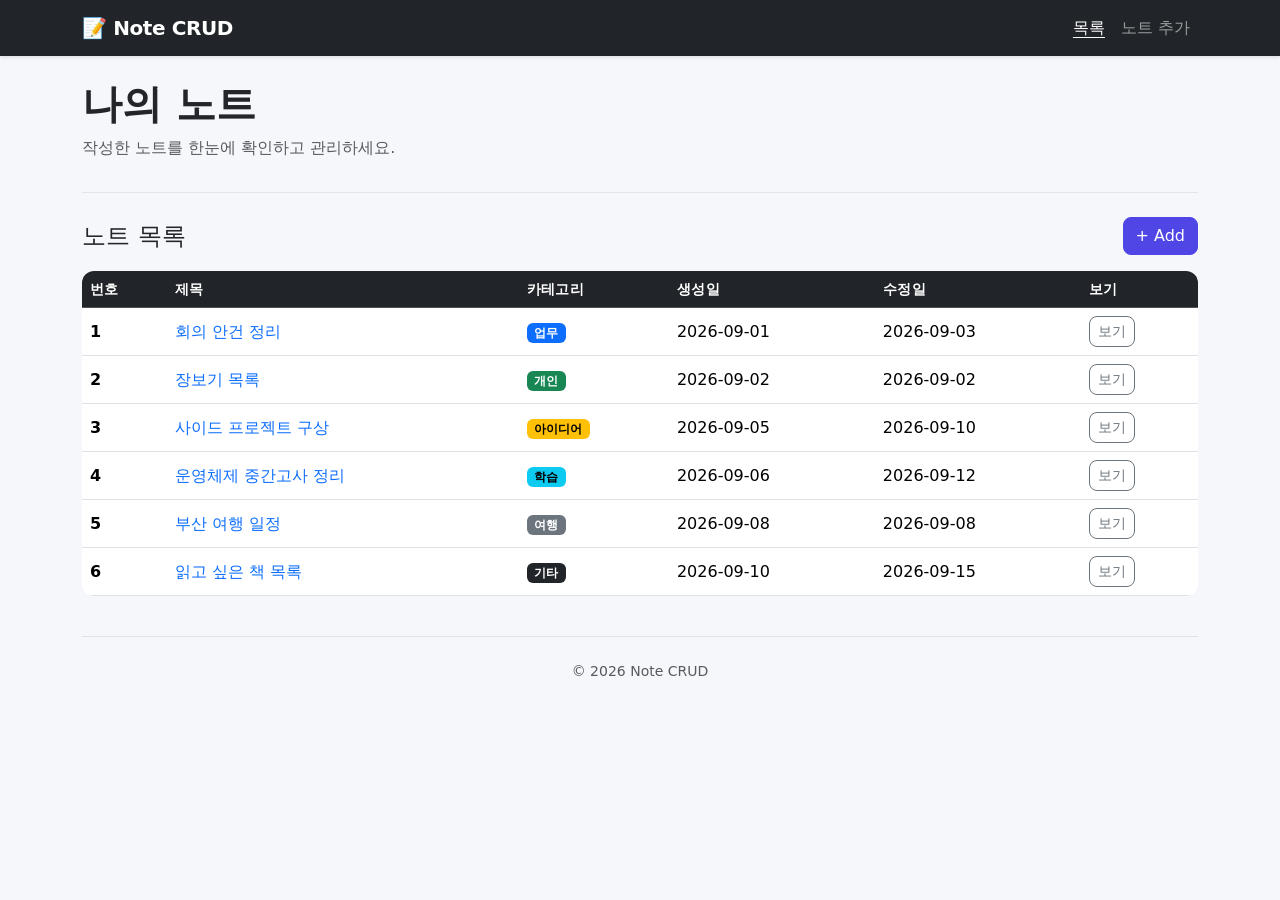
<file: index.html>
<!DOCTYPE html>
<html lang="ko">
<head>
    <meta charset="UTF-8">
    <meta name="viewport" content="width=device-width, initial-scale=1.0">
    <title>Note CRUD</title>
    <link href="https://cdn.jsdelivr.net/npm/bootstrap@5.3.8/dist/css/bootstrap.min.css" rel="stylesheet" integrity="sha384-sRIl4kxILFvY47J16cr9ZwB07vP4J8+LH7qKQnuqkuIAvNWLzeN8tE5YBujZqJLB" crossorigin="anonymous">
    <link href="my.css" rel="stylesheet">
</head>
<body>

    <nav class="navbar navbar-expand-lg navbar-dark bg-dark">
        <div class="container">
            <a class="navbar-brand fw-bold" href="index.html">📝 Note CRUD</a>
            <button class="navbar-toggler" type="button" data-bs-toggle="collapse" data-bs-target="#navMenu" aria-controls="navMenu" aria-expanded="false" aria-label="메뉴 열기">
                <span class="navbar-toggler-icon"></span>
            </button>
            <div class="collapse navbar-collapse" id="navMenu">
                <ul class="navbar-nav ms-auto mb-2 mb-lg-0">
                    <li class="nav-item">
                        <a class="nav-link active" aria-current="page" href="index.html">목록</a>
                    </li>
                    <li class="nav-item">
                        <a class="nav-link" href="add.html">노트 추가</a>
                    </li>
                </ul>
            </div>
        </div>
    </nav>

    <div class="container py-4">

        <header class="pb-3 mb-4 border-bottom">
            <h1 class="display-6 fw-bold">나의 노트</h1>
            <p class="text-body-secondary">작성한 노트를 한눈에 확인하고 관리하세요.</p>
        </header>

        <div class="d-flex justify-content-between align-items-center mb-3">
            <h2 class="h4 mb-0">노트 목록</h2>
            <a href="add.html" class="btn btn-primary">+ Add</a>
        </div>

        <div class="table-responsive">
            <table class="table table-hover align-middle bg-white">
                <thead class="table-dark">
                    <tr>
                        <th scope="col">번호</th>
                        <th scope="col">제목</th>
                        <th scope="col">카테고리</th>
                        <th scope="col">생성일</th>
                        <th scope="col">수정일</th>
                        <th scope="col">보기</th>
                    </tr>
                </thead>
                <tbody>
                    <tr>
                        <th scope="row">1</th>
                        <td><a href="view.html?id=1" class="text-decoration-none">회의 안건 정리</a></td>
                        <td><span class="badge text-bg-primary">업무</span></td>
                        <td>2026-09-01</td>
                        <td>2026-09-03</td>
                        <td><a href="view.html?id=1" class="btn btn-sm btn-outline-secondary">보기</a></td>
                    </tr>
                    <tr>
                        <th scope="row">2</th>
                        <td><a href="view.html?id=2" class="text-decoration-none">장보기 목록</a></td>
                        <td><span class="badge text-bg-success">개인</span></td>
                        <td>2026-09-02</td>
                        <td>2026-09-02</td>
                        <td><a href="view.html?id=2" class="btn btn-sm btn-outline-secondary">보기</a></td>
                    </tr>
                    <tr>
                        <th scope="row">3</th>
                        <td><a href="view.html?id=3" class="text-decoration-none">사이드 프로젝트 구상</a></td>
                        <td><span class="badge text-bg-warning">아이디어</span></td>
                        <td>2026-09-05</td>
                        <td>2026-09-10</td>
                        <td><a href="view.html?id=3" class="btn btn-sm btn-outline-secondary">보기</a></td>
                    </tr>
                    <tr>
                        <th scope="row">4</th>
                        <td><a href="view.html?id=4" class="text-decoration-none">운영체제 중간고사 정리</a></td>
                        <td><span class="badge text-bg-info">학습</span></td>
                        <td>2026-09-06</td>
                        <td>2026-09-12</td>
                        <td><a href="view.html?id=4" class="btn btn-sm btn-outline-secondary">보기</a></td>
                    </tr>
                    <tr>
                        <th scope="row">5</th>
                        <td><a href="view.html?id=5" class="text-decoration-none">부산 여행 일정</a></td>
                        <td><span class="badge text-bg-secondary">여행</span></td>
                        <td>2026-09-08</td>
                        <td>2026-09-08</td>
                        <td><a href="view.html?id=5" class="btn btn-sm btn-outline-secondary">보기</a></td>
                    </tr>
                    <tr>
                        <th scope="row">6</th>
                        <td><a href="view.html?id=6" class="text-decoration-none">읽고 싶은 책 목록</a></td>
                        <td><span class="badge text-bg-dark">기타</span></td>
                        <td>2026-09-10</td>
                        <td>2026-09-15</td>
                        <td><a href="view.html?id=6" class="btn btn-sm btn-outline-secondary">보기</a></td>
                    </tr>
                </tbody>
            </table>
        </div>

        <footer class="pt-4 mt-4 text-body-secondary border-top">
            © 2026 Note CRUD
        </footer>
    </div>

    <script src="https://cdn.jsdelivr.net/npm/bootstrap@5.3.8/dist/js/bootstrap.bundle.min.js" integrity="sha384-uKq39gEucKxpxdjJf3iQNRZFq6iN0dySDCe1TsHz/dtiSbF6UGP7XyDzGvsZaGZa" crossorigin="anonymous"></script>
</body>
</html>
</file>
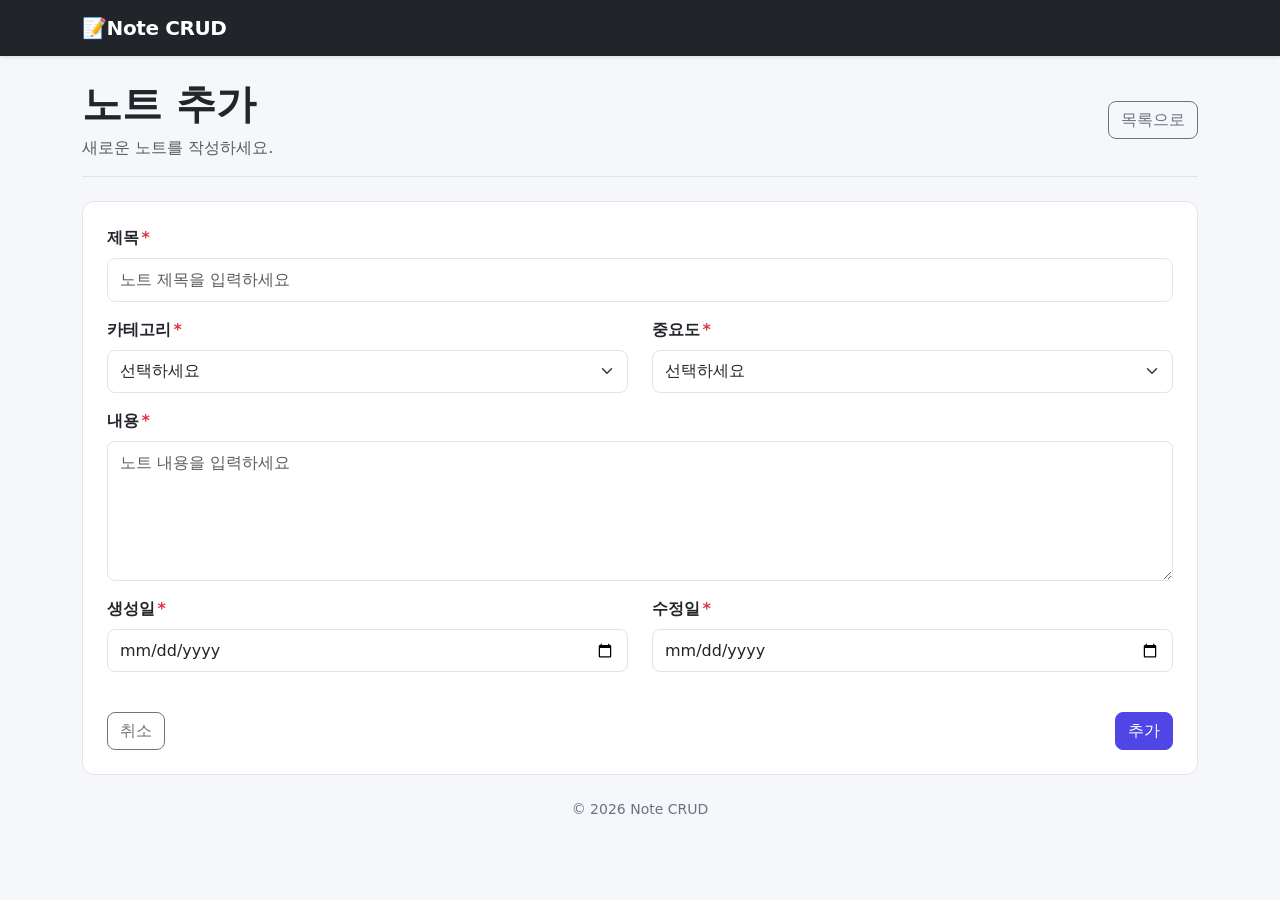
<file: add.html>
<!DOCTYPE html>
<html lang="ko">
<head>
    <meta charset="UTF-8">
    <meta name="viewport" content="width=device-width, initial-scale=1.0">
    <link href="https://cdn.jsdelivr.net/npm/bootstrap@5.3.8/dist/css/bootstrap.min.css" rel="stylesheet" integrity="sha384-sRIl4kxILFvY47J16cr9ZwB07vP4J8+LH7qKQnuqkuIAvNWLzeN8tE5YBujZqJLB" crossorigin="anonymous">
    <link href="my.css" rel="stylesheet">
    <title>노트 추가 - Note CRUD</title>
</head>
<body>
    <nav class="navbar navbar-expand-lg navbar-dark bg-dark">
        <div class="container">
            <a class="navbar-brand fw-bold" href="index.html">📝Note CRUD</a>
        </div>
    </nav>

    <main>
        <div class="container py-4">
            <header class="pb-3 mb-4 border-bottom d-flex justify-content-between align-items-center flex-wrap gap-2">
                <div>
                    <h1 class="display-6 fw-bold">노트 추가</h1>
                    <p class="text-body-secondary mb-0">새로운 노트를 작성하세요.</p>
                </div>
                <a href="index.html" class="btn btn-outline-secondary">목록으로</a>
            </header>

            <form id="noteForm" novalidate>
                <div class="mb-3">
                    <label for="title" class="form-label">제목<span class="required-mark">*</span></label>
                    <input type="text" class="form-control" id="title" name="title" placeholder="노트 제목을 입력하세요">
                    <div class="invalid-feedback">제목은 2자 이상 50자 이하로 입력해주세요.</div>
                </div>

                <div class="row">
                    <div class="col-md-6 mb-3">
                        <label for="category" class="form-label">카테고리<span class="required-mark">*</span></label>
                        <select class="form-select" id="category" name="category">
                            <option value="" selected disabled>선택하세요</option>
                            <option value="업무">업무</option>
                            <option value="개인">개인</option>
                            <option value="아이디어">아이디어</option>
                            <option value="학습">학습</option>
                            <option value="여행">여행</option>
                            <option value="기타">기타</option>
                        </select>
                        <div class="invalid-feedback">카테고리를 선택해주세요.</div>
                    </div>
                    <div class="col-md-6 mb-3">
                        <label for="priority" class="form-label">중요도<span class="required-mark">*</span></label>
                        <select class="form-select" id="priority" name="priority">
                            <option value="" selected disabled>선택하세요</option>
                            <option value="낮음">낮음</option>
                            <option value="보통">보통</option>
                            <option value="높음">높음</option>
                        </select>
                        <div class="invalid-feedback">중요도를 선택해주세요.</div>
                    </div>
                </div>

                <div class="mb-3">
                    <label for="content" class="form-label">내용<span class="required-mark">*</span></label>
                    <textarea class="form-control" id="content" name="content" rows="5" placeholder="노트 내용을 입력하세요"></textarea>
                    <div class="invalid-feedback">내용은 10자 이상 입력해주세요.</div>
                </div>

                <div class="row">
                    <div class="col-md-6 mb-3">
                        <label for="createdAt" class="form-label">생성일<span class="required-mark">*</span></label>
                        <input type="date" class="form-control" id="createdAt" name="createdAt">
                        <div class="invalid-feedback">생성일을 입력해주세요.</div>
                    </div>
                    <div class="col-md-6 mb-3">
                        <label for="updatedAt" class="form-label">수정일<span class="required-mark">*</span></label>
                        <input type="date" class="form-control" id="updatedAt" name="updatedAt">
                        <div class="invalid-feedback">수정일은 생성일과 같거나 이후여야 합니다.</div>
                    </div>
                </div>

                <div class="d-flex justify-content-between mt-4">
                    <a href="index.html" class="btn btn-outline-secondary">취소</a>
                    <button type="submit" class="btn btn-primary">추가</button>
                </div>
            </form>
        </div>
    </main>

    <footer>
        <p>© 2026 Note CRUD</p>
    </footer>

    <script>
        document.getElementById('noteForm').addEventListener('submit', function (e) {
            e.preventDefault();
            let valid = true;

            const title = document.getElementById('title');
            const titleLen = title.value.trim().length;
            if (titleLen < 2 || titleLen > 50) {
                title.classList.add('is-invalid');
                valid = false;
            } else {
                title.classList.remove('is-invalid');
            }

            const category = document.getElementById('category');
            if (!category.value) {
                category.classList.add('is-invalid');
                valid = false;
            } else {
                category.classList.remove('is-invalid');
            }

            const priority = document.getElementById('priority');
            if (!priority.value) {
                priority.classList.add('is-invalid');
                valid = false;
            } else {
                priority.classList.remove('is-invalid');
            }

            const content = document.getElementById('content');
            if (content.value.trim().length < 10) {
                content.classList.add('is-invalid');
                valid = false;
            } else {
                content.classList.remove('is-invalid');
            }

            const createdAt = document.getElementById('createdAt');
            if (!createdAt.value) {
                createdAt.classList.add('is-invalid');
                valid = false;
            } else {
                createdAt.classList.remove('is-invalid');
            }

            const updatedAt = document.getElementById('updatedAt');
            if (!updatedAt.value || (createdAt.value && updatedAt.value < createdAt.value)) {
                updatedAt.classList.add('is-invalid');
                valid = false;
            } else {
                updatedAt.classList.remove('is-invalid');
            }

            if (!valid) {
                return;
            }

            alert('게시물이 추가됩니다.');
            window.location.href = 'index.html';
        });
    </script>
</body>
</html>
</file>
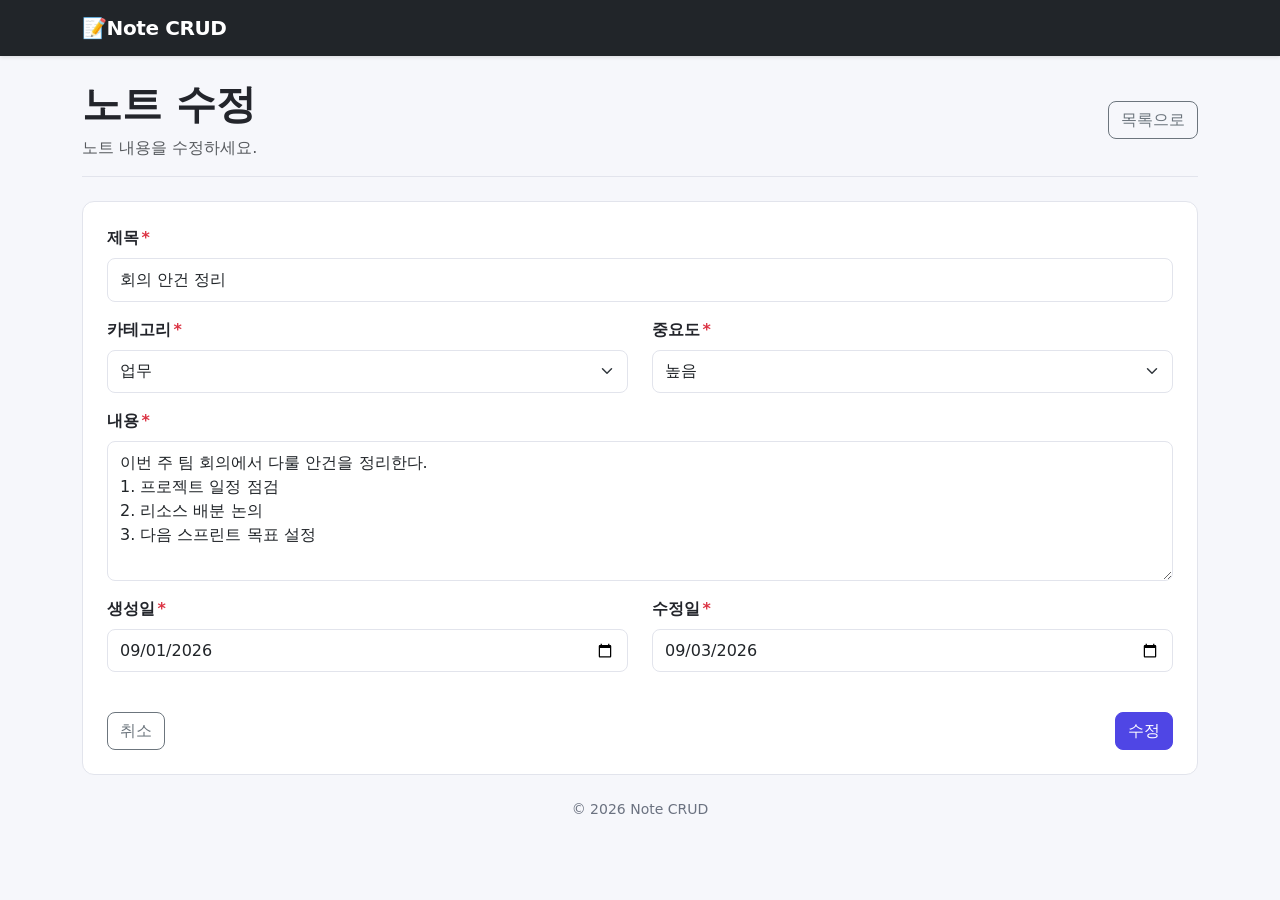
<file: edit.html>
<!DOCTYPE html>
<html lang="ko">
<head>
    <meta charset="UTF-8">
    <meta name="viewport" content="width=device-width, initial-scale=1.0">
    <link href="https://cdn.jsdelivr.net/npm/bootstrap@5.3.8/dist/css/bootstrap.min.css" rel="stylesheet" integrity="sha384-sRIl4kxILFvY47J16cr9ZwB07vP4J8+LH7qKQnuqkuIAvNWLzeN8tE5YBujZqJLB" crossorigin="anonymous">
    <link href="my.css" rel="stylesheet">
    <title>노트 수정 - Note CRUD</title>
</head>
<body>
    <nav class="navbar navbar-expand-lg navbar-dark bg-dark">
        <div class="container">
            <a class="navbar-brand fw-bold" href="index.html">📝Note CRUD</a>
        </div>
    </nav>

    <main>
        <div class="container py-4">
            <header class="pb-3 mb-4 border-bottom d-flex justify-content-between align-items-center flex-wrap gap-2">
                <div>
                    <h1 class="display-6 fw-bold">노트 수정</h1>
                    <p class="text-body-secondary mb-0">노트 내용을 수정하세요.</p>
                </div>
                <a href="index.html" class="btn btn-outline-secondary">목록으로</a>
            </header>

            <form id="noteForm" novalidate>
                <input type="hidden" id="noteId">

                <div class="mb-3">
                    <label for="title" class="form-label">제목<span class="required-mark">*</span></label>
                    <input type="text" class="form-control" id="title" name="title" placeholder="노트 제목을 입력하세요">
                    <div class="invalid-feedback">제목은 2자 이상 50자 이하로 입력해주세요.</div>
                </div>

                <div class="row">
                    <div class="col-md-6 mb-3">
                        <label for="category" class="form-label">카테고리<span class="required-mark">*</span></label>
                        <select class="form-select" id="category" name="category">
                            <option value="" disabled>선택하세요</option>
                            <option value="업무">업무</option>
                            <option value="개인">개인</option>
                            <option value="아이디어">아이디어</option>
                            <option value="학습">학습</option>
                            <option value="여행">여행</option>
                            <option value="기타">기타</option>
                        </select>
                        <div class="invalid-feedback">카테고리를 선택해주세요.</div>
                    </div>
                    <div class="col-md-6 mb-3">
                        <label for="priority" class="form-label">중요도<span class="required-mark">*</span></label>
                        <select class="form-select" id="priority" name="priority">
                            <option value="" disabled>선택하세요</option>
                            <option value="낮음">낮음</option>
                            <option value="보통">보통</option>
                            <option value="높음">높음</option>
                        </select>
                        <div class="invalid-feedback">중요도를 선택해주세요.</div>
                    </div>
                </div>

                <div class="mb-3">
                    <label for="content" class="form-label">내용<span class="required-mark">*</span></label>
                    <textarea class="form-control" id="content" name="content" rows="5" placeholder="노트 내용을 입력하세요"></textarea>
                    <div class="invalid-feedback">내용은 10자 이상 입력해주세요.</div>
                </div>

                <div class="row">
                    <div class="col-md-6 mb-3">
                        <label for="createdAt" class="form-label">생성일<span class="required-mark">*</span></label>
                        <input type="date" class="form-control" id="createdAt" name="createdAt">
                        <div class="invalid-feedback">생성일을 입력해주세요.</div>
                    </div>
                    <div class="col-md-6 mb-3">
                        <label for="updatedAt" class="form-label">수정일<span class="required-mark">*</span></label>
                        <input type="date" class="form-control" id="updatedAt" name="updatedAt">
                        <div class="invalid-feedback">수정일은 생성일과 같거나 이후여야 합니다.</div>
                    </div>
                </div>

                <div class="d-flex justify-content-between mt-4">
                    <a href="#" id="cancelBtn" class="btn btn-outline-secondary">취소</a>
                    <button type="submit" class="btn btn-primary">수정</button>
                </div>
            </form>
        </div>
    </main>

    <footer>
        <p>© 2026 Note CRUD</p>
    </footer>

    <script>
        const notes = [
            { id: 1, title: '회의 안건 정리', category: '업무', priority: '높음', createdAt: '2026-09-01', updatedAt: '2026-09-03', content: '이번 주 팀 회의에서 다룰 안건을 정리한다.\n1. 프로젝트 일정 점검\n2. 리소스 배분 논의\n3. 다음 스프린트 목표 설정' },
            { id: 2, title: '장보기 목록', category: '개인', priority: '보통', createdAt: '2026-09-02', updatedAt: '2026-09-02', content: '우유, 계란, 식빵, 세제, 과일을 사야 한다.' },
            { id: 3, title: '사이드 프로젝트 구상', category: '아이디어', priority: '높음', createdAt: '2026-09-05', updatedAt: '2026-09-10', content: 'CRUD 연습용 노트 관리 서비스를 만들어보면 좋을 것 같다. Bootstrap과 바닐라 JS로 구현해보자.' },
            { id: 4, title: '운영체제 중간고사 정리', category: '학습', priority: '보통', createdAt: '2026-09-06', updatedAt: '2026-09-12', content: '프로세스 스케줄링, 메모리 관리, 데드락 관련 개념을 정리한다.' },
            { id: 5, title: '부산 여행 일정', category: '여행', priority: '낮음', createdAt: '2026-09-08', updatedAt: '2026-09-08', content: '1일차: 해운대, 2일차: 감천문화마을, 3일차: 광안리' },
            { id: 6, title: '읽고 싶은 책 목록', category: '기타', priority: '낮음', createdAt: '2026-09-10', updatedAt: '2026-09-15', content: '클린 코드, 리팩터링, 이펙티브 자바를 읽고 싶다.' }
        ];

        const params = new URLSearchParams(window.location.search);
        const requestedId = parseInt(params.get('id'), 10);
        const note = notes.find(n => n.id === requestedId) || notes[0];

        document.getElementById('noteId').value = note.id;
        document.getElementById('title').value = note.title;
        document.getElementById('category').value = note.category;
        document.getElementById('priority').value = note.priority;
        document.getElementById('content').value = note.content;
        document.getElementById('createdAt').value = note.createdAt;
        document.getElementById('updatedAt').value = note.updatedAt;
        document.getElementById('cancelBtn').href = 'view.html?id=' + note.id;

        document.getElementById('noteForm').addEventListener('submit', function (e) {
            e.preventDefault();
            let valid = true;

            const title = document.getElementById('title');
            const titleLen = title.value.trim().length;
            if (titleLen < 2 || titleLen > 50) {
                title.classList.add('is-invalid');
                valid = false;
            } else {
                title.classList.remove('is-invalid');
            }

            const category = document.getElementById('category');
            if (!category.value) {
                category.classList.add('is-invalid');
                valid = false;
            } else {
                category.classList.remove('is-invalid');
            }

            const priority = document.getElementById('priority');
            if (!priority.value) {
                priority.classList.add('is-invalid');
                valid = false;
            } else {
                priority.classList.remove('is-invalid');
            }

            const content = document.getElementById('content');
            if (content.value.trim().length < 10) {
                content.classList.add('is-invalid');
                valid = false;
            } else {
                content.classList.remove('is-invalid');
            }

            const createdAt = document.getElementById('createdAt');
            if (!createdAt.value) {
                createdAt.classList.add('is-invalid');
                valid = false;
            } else {
                createdAt.classList.remove('is-invalid');
            }

            const updatedAt = document.getElementById('updatedAt');
            if (!updatedAt.value || (createdAt.value && updatedAt.value < createdAt.value)) {
                updatedAt.classList.add('is-invalid');
                valid = false;
            } else {
                updatedAt.classList.remove('is-invalid');
            }

            if (!valid) {
                return;
            }

            if (confirm('게시물을 수정할까요?')) {
                alert('수정되었습니다.');
                window.location.href = 'view.html?id=' + note.id;
            }
        });
    </script>
</body>
</html>
</file>
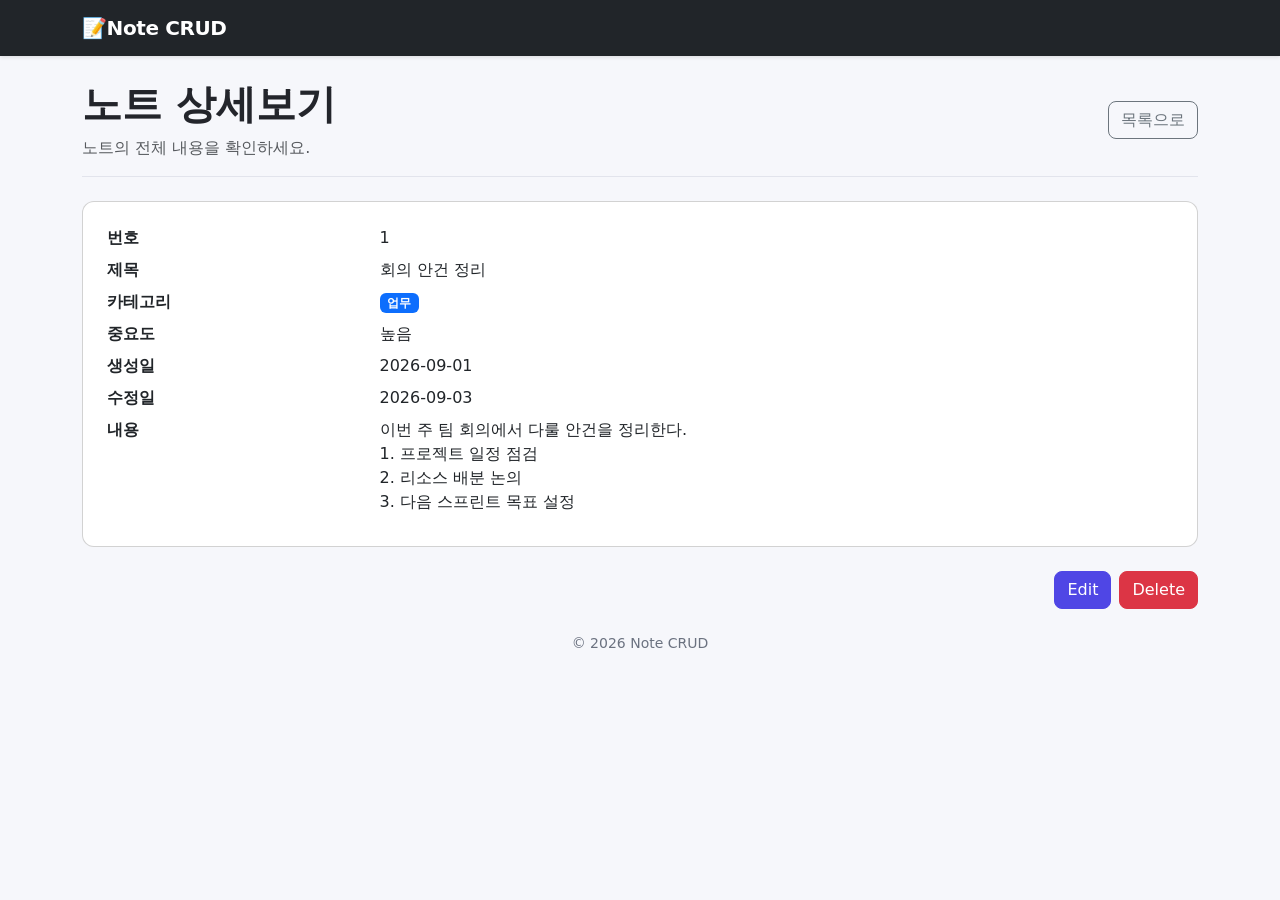
<file: view.html>
<!DOCTYPE html>
<html lang="ko">
<head>
    <meta charset="UTF-8">
    <meta name="viewport" content="width=device-width, initial-scale=1.0">
    <link href="https://cdn.jsdelivr.net/npm/bootstrap@5.3.8/dist/css/bootstrap.min.css" rel="stylesheet" integrity="sha384-sRIl4kxILFvY47J16cr9ZwB07vP4J8+LH7qKQnuqkuIAvNWLzeN8tE5YBujZqJLB" crossorigin="anonymous">
    <link href="my.css" rel="stylesheet">
    <title>노트 상세보기 - Note CRUD</title>
</head>
<body>
    <nav class="navbar navbar-expand-lg navbar-dark bg-dark">
        <div class="container">
            <a class="navbar-brand fw-bold" href="index.html">📝Note CRUD</a>
        </div>
    </nav>

    <main>
        <div class="container py-4">
            <header class="pb-3 mb-4 border-bottom d-flex justify-content-between align-items-center flex-wrap gap-2">
                <div>
                    <h1 class="display-6 fw-bold">노트 상세보기</h1>
                    <p class="text-body-secondary mb-0">노트의 전체 내용을 확인하세요.</p>
                </div>
                <a href="index.html" class="btn btn-outline-secondary">목록으로</a>
            </header>

            <div class="card p-4">
                <dl class="row mb-0">
                    <dt class="col-sm-3">번호</dt>
                    <dd class="col-sm-9" id="d-id"></dd>

                    <dt class="col-sm-3">제목</dt>
                    <dd class="col-sm-9" id="d-title"></dd>

                    <dt class="col-sm-3">카테고리</dt>
                    <dd class="col-sm-9"><span class="badge text-bg-primary" id="d-category"></span></dd>

                    <dt class="col-sm-3">중요도</dt>
                    <dd class="col-sm-9" id="d-priority"></dd>

                    <dt class="col-sm-3">생성일</dt>
                    <dd class="col-sm-9" id="d-createdAt"></dd>

                    <dt class="col-sm-3">수정일</dt>
                    <dd class="col-sm-9" id="d-updatedAt"></dd>

                    <dt class="col-sm-3">내용</dt>
                    <dd class="col-sm-9" id="d-content" style="white-space: pre-line;"></dd>
                </dl>
            </div>

            <div class="d-flex justify-content-end gap-2 mt-4">
                <a href="#" id="editBtn" class="btn btn-primary">Edit</a>
                <button type="button" id="deleteBtn" class="btn btn-danger">Delete</button>
            </div>
        </div>
    </main>

    <footer>
        <p>© 2026 Note CRUD</p>
    </footer>

    <script>
        const notes = [
            { id: 1, title: '회의 안건 정리', category: '업무', priority: '높음', createdAt: '2026-09-01', updatedAt: '2026-09-03', content: '이번 주 팀 회의에서 다룰 안건을 정리한다.\n1. 프로젝트 일정 점검\n2. 리소스 배분 논의\n3. 다음 스프린트 목표 설정' },
            { id: 2, title: '장보기 목록', category: '개인', priority: '보통', createdAt: '2026-09-02', updatedAt: '2026-09-02', content: '우유, 계란, 식빵, 세제, 과일을 사야 한다.' },
            { id: 3, title: '사이드 프로젝트 구상', category: '아이디어', priority: '높음', createdAt: '2026-09-05', updatedAt: '2026-09-10', content: 'CRUD 연습용 노트 관리 서비스를 만들어보면 좋을 것 같다. Bootstrap과 바닐라 JS로 구현해보자.' },
            { id: 4, title: '운영체제 중간고사 정리', category: '학습', priority: '보통', createdAt: '2026-09-06', updatedAt: '2026-09-12', content: '프로세스 스케줄링, 메모리 관리, 데드락 관련 개념을 정리한다.' },
            { id: 5, title: '부산 여행 일정', category: '여행', priority: '낮음', createdAt: '2026-09-08', updatedAt: '2026-09-08', content: '1일차: 해운대, 2일차: 감천문화마을, 3일차: 광안리' },
            { id: 6, title: '읽고 싶은 책 목록', category: '기타', priority: '낮음', createdAt: '2026-09-10', updatedAt: '2026-09-15', content: '클린 코드, 리팩터링, 이펙티브 자바를 읽고 싶다.' }
        ];

        const params = new URLSearchParams(window.location.search);
        const requestedId = parseInt(params.get('id'), 10);
        const note = notes.find(n => n.id === requestedId) || notes[0];

        document.getElementById('d-id').textContent = note.id;
        document.getElementById('d-title').textContent = note.title;
        document.getElementById('d-category').textContent = note.category;
        document.getElementById('d-priority').textContent = note.priority;
        document.getElementById('d-createdAt').textContent = note.createdAt;
        document.getElementById('d-updatedAt').textContent = note.updatedAt;
        document.getElementById('d-content').textContent = note.content;

        document.getElementById('editBtn').href = 'edit.html?id=' + note.id;

        document.getElementById('deleteBtn').addEventListener('click', function () {
            if (confirm('정말 삭제하시겠습니까?')) {
                alert('삭제되었습니다.');
                window.location.href = 'index.html';
            }
        });
    </script>
</body>
</html>
</file>
<file: my.css>
:root {
    --note-primary: #4f46e5;
    --note-primary-dark: #3730a3;
    --note-bg: #f6f7fb;
    --note-border: #e2e4ec;
    --note-text: #23252b;
    --note-muted: #6b7280;
    --note-radius: 0.75rem;
}

html, body {
    height: 100%;
}

body {
    background-color: var(--note-bg);
    color: var(--note-text);
    display: flex;
    flex-direction: column;
    min-height: 100vh;
}

body > .container {
    flex: 1 0 auto;
}

.navbar-brand {
    letter-spacing: -0.02em;
}

header.border-bottom {
    border-color: var(--note-border) !important;
}

footer {
    flex-shrink: 0;
    text-align: center;
    font-size: 0.875rem;
    color: var(--note-muted);
}

.navbar {
    box-shadow: 0 1px 4px rgba(0, 0, 0, 0.12);
}

.navbar .nav-link {
    font-weight: 500;
}

.navbar .nav-link.active {
    color: #ffffff;
    text-decoration: underline;
    text-underline-offset: 4px;
}

.card,
.rounded-3.text-bg-dark,
.rounded-3.bg-body-tertiary {
    border-radius: var(--note-radius);
    transition: transform 0.15s ease, box-shadow 0.15s ease;
}

.card:hover {
    transform: translateY(-2px);
    box-shadow: 0 0.5rem 1rem rgba(0, 0, 0, 0.08);
}

.table {
    border-radius: var(--note-radius);
    overflow: hidden;
}

.table thead th {
    font-size: 0.85rem;
    text-transform: uppercase;
    letter-spacing: 0.03em;
}

.table tbody tr {
    transition: background-color 0.1s ease;
}

.table-hover tbody tr:hover {
    background-color: rgba(79, 70, 229, 0.06);
}

.list-group-item {
    border-color: var(--note-border);
}

form {
    background-color: #ffffff;
    border: 1px solid var(--note-border);
    border-radius: var(--note-radius);
    padding: 1.5rem;
}

.form-label {
    font-weight: 600;
    color: var(--note-text);
}

.form-text {
    color: var(--note-muted);
}

.required-mark {
    color: #dc3545;
    margin-left: 0.15rem;
}

.invalid-feedback {
    font-weight: 500;
}

.form-control,
.form-select {
    border-radius: 0.5rem;
    border-color: var(--note-border);
    padding: 0.55rem 0.75rem;
}

.form-control:focus,
.form-select:focus {
    border-color: var(--note-primary);
    box-shadow: 0 0 0 0.2rem rgba(79, 70, 229, 0.2);
}

textarea.form-control {
    min-height: 120px;
    resize: vertical;
}

.btn {
    border-radius: 0.5rem;
    font-weight: 500;
}

.btn-primary {
    background-color: var(--note-primary);
    border-color: var(--note-primary);
}

.btn-primary:hover,
.btn-primary:focus {
    background-color: var(--note-primary-dark);
    border-color: var(--note-primary-dark);
}

.btn-outline-secondary:hover {
    color: #ffffff;
}

@media (max-width: 768px) {
    .display-6 {
        font-size: 1.5rem;
    }

    .table thead th,
    .table tbody td {
        font-size: 0.85rem;
        padding: 0.5rem;
    }

    form {
        padding: 1rem;
    }
}

@media (max-width: 576px) {
    .container {
        padding-left: 1rem;
        padding-right: 1rem;
    }

    .navbar-brand {
        font-size: 1.05rem;
    }

    .row.align-items-md-stretch > [class^="col-"] {
        margin-bottom: 0.75rem;
    }

    .d-flex.justify-content-between.align-items-center.mb-3 {
        flex-direction: column;
        align-items: stretch !important;
        gap: 0.5rem;
    }

    .d-flex.justify-content-between.align-items-center.mb-3 .btn {
        width: 100%;
    }

    .table-responsive {
        border: 1px solid var(--note-border);
        border-radius: var(--note-radius);
    }

    .btn {
        width: 100%;
    }

    .btn.btn-sm {
        width: auto;
    }
}
</file>
